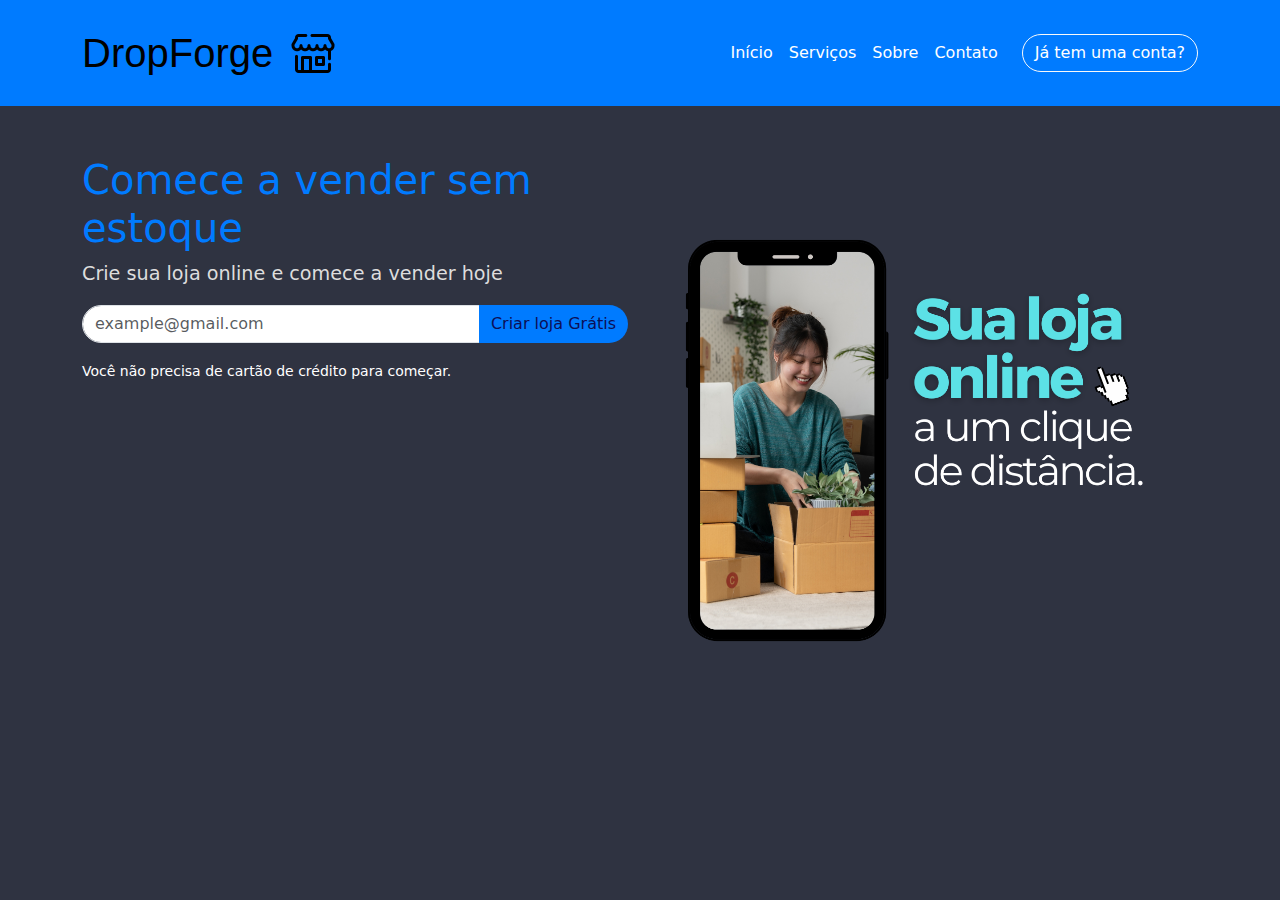
<file: index.html>
<!DOCTYPE html>
<html lang="pt-br">

<head>
    <meta charset="UTF-8">
    <meta name="viewport" content="width=device-width, initial-scale=1.0">
    <title>DropForge</title>
    <link rel="shortcut icon" href="IMG/Favicon.png" type="image/x-icon">
    <link href="https://cdn.jsdelivr.net/npm/bootstrap@5.3.0/dist/css/bootstrap.min.css" rel="stylesheet">
    <link rel="stylesheet" href="CSS/style.css">
    <link rel="stylesheet" href="cadastro.html">

</head>

<body>
    <header class="header-section" id="headerSection">
        <nav class="navbar navbar-expand-lg navbar-dark">
            <div class="container">
                <a class="navbar-brand" href="#">DropForge<i class="bi bi-cart"></i></a>
                <img src="IMG/parte.png" alt="">
                <button class="navbar-toggler" type="button" data-bs-toggle="collapse" data-bs-target="#navbarNav"
                    aria-controls="navbarNav" aria-expanded="false" aria-label="Toggle navigation">
                    <span class="navbar-toggler-icon"></span>
                </button>
                <div class="collapse navbar-collapse" id="navbarNav">
                    <ul class="navbar-nav ms-auto">
                        <li class="nav-item">
                            <a class="nav-link" href="#">Início</a>
                        </li>
                        <li class="nav-item">
                            <a class="nav-link" href="#">Serviços</a>
                        </li>
                        <li class="nav-item">
                            <a class="nav-link" href="#">Sobre</a>
                        </li>
                        <li class="nav-item">
                            <a class="nav-link" href="#">Contato</a>
                        </li>
                    </ul>
                    <button class="btn btn-outline-light ms-3"><a class="nav-link" target="_blank"
                            href="cadastro.html">Já tem uma conta?</a></button>
                </div>
            </div>
        </nav>
    </header>

    <section class="hero-section text-center" id="closeHeader">
        <div class="container">
            <div class="row">
                <div class="col-md-6 text-start">
                    <h1>Comece a vender sem estoque</h1>
                    <p>Crie sua loja online e comece a vender hoje</p>
                    <div class="input-group mb-3">
                        <input type="email" class="form-control" placeholder="example@gmail.com">
                        <button class="btn btn-primary" type="button"><a class="nav-link" target="_blank"
                                href="cadastro.html">Criar loja Grátis</a></button>
                    </div>
                    <small>Você não precisa de cartão de crédito para começar.</small>
                </div>
                <div class="col-md-6">
                    <img src="IMG/imagem.png" class="img-fluid rounded" alt="Loja online">
                </div>
            </div>
        </div>
    </section>


</body>


<script src="https://cdn.jsdelivr.net/npm/bootstrap@5.3.0/dist/js/bootstrap.bundle.min.js"></script>
</html>
</file>
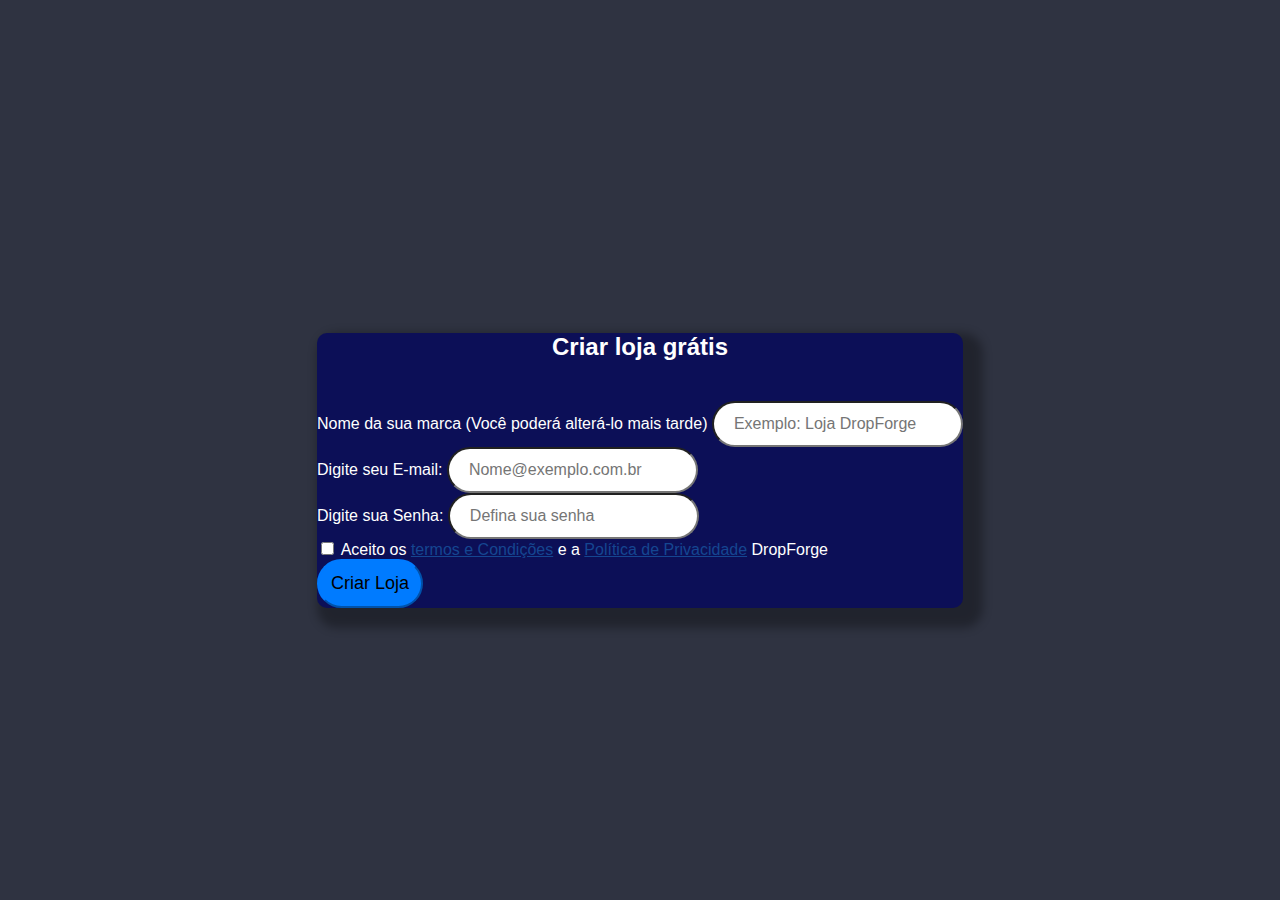
<file: cadastro.html>
<!DOCTYPE html>
<html lang="pt-br">

<head>
    <meta charset="UTF-8">
    <meta name="viewport" content="width=device-width, initial-scale=1.0">
    <title>Cadastro</title>
    <link rel="stylesheet" href="CSS/cadastro.css">
</head>

<body>
    <div class="modal-dialog">
        <div class="modal-content">
            <div class="modal-header">
                <h5 class="modal-title">Criar loja grátis</h5>
                <button type="button" class="btn-close" aria-label="Close" onclick="fecharModal()"></button>
            </div>
            <div class="modal-body">
                <form id="registrationForm">
                    <div class="mb-3">
                        <label for="storeName" class="form-label">Nome da sua marca (Você poderá alterá-lo mais
                            tarde)</label>
                        <input type="text" class="form-control" id="storeName" name="storeName"
                            placeholder="Exemplo: Loja DropForge" required>
                    </div>
                    <div class="mb-3">
                        <label for="email" class="form-label">Digite seu E-mail:</label>
                        <input type="email" class="form-control" id="email" name="email"
                            placeholder="Nome@exemplo.com.br" required>
                    </div>
                    <div class="mb-3">
                        <label for="password" class="form-label">Digite sua Senha:</label>
                        <input type="password" class="form-control" id="password" name="password"
                            placeholder="Defina sua senha" required>
                    </div>
                    <div class="form-check mb-3">
                        <input class="form-check-input" type="checkbox" id="terms" required>
                        <label class="form-check-label" for="terms">
                            Aceito os <a href="#" class="termo">termos e Condições</a> e a <a href="#" class="termo">Política de Privacidade</a>
                            DropForge
                        </label>
                    </div>
                    <div class="d-grid gap-2">
                        <button type="submit" class="btn btn-primary">Criar Loja</button>
                    </div>
                </form>
            </div>
        </div>
    </div>

</body>

</html>
</file>
<file: CSS/style.css>
body {
            background-color: #2f3341;
        }

        .hero-section {
            color: white;
            padding: 50px 0;
        }

        .hero-section h1 {
            font-size: 2.5rem;
            color: #007bff;
        }

        .hero-section p {
            font-size: 1.2rem;
            color: #ddd;
        }

        .hero-section .btn-primary {
            background-color: #007bff;
            border: none;
        }

        .hero-section .form-control {
            border-radius: 20px;
        }

        .hero-section .btn-primary{
            border-radius: 20px;
            color: #0C0F57;
        }

        .header-section {
            background-color: #007bff;
            padding: 10px 0;
            color: white;
        }

        .header-section .navbar-brand {
            font-size: 2.5rem;
            font-family: Arial, Helvetica, sans-serif;
            color: black !important;
        }

        .header-section .nav-link {
            color: white !important;
        }

        .header-section .btn-outline-light {
            border-radius: 20px;
            
        }
</file>
<file: CSS/cadastro.css>
body {
    background-color: #2f3341;
    font-family: Arial, sans-serif;
    display: flex;
    justify-content: center;
    align-items: center;
    height: 100vh;
    margin: 0;
}

/* Modal Container */
.modal-dialog {
    max-width: 3000px;
    text-align:start;
}

.modal-content {
    background-color: #0C0F57;
    border-radius: 10px;
    box-shadow: 10px 10px 10px 10px rgba(0, 0, 0, 0.3);
    color: white;
}

.modal-header {
    border-bottom: none;
    justify-content: center;
}

.modal-title {
    font-size: 24px;
    font-weight: bold;
    text-align: center;
}

.btn-close {
    position: absolute;
    right: 20px;
    top: 20px;
    background: none;
    border: none;
    font-size: 24px;
    color: rgb(255, 255, 255);
}

.btn-close:hover {
    cursor: pointer;
    color: #335891;
}

/* Campos de Formulário */
.form-control {
    border-radius: 50px;
    border: 10px 10px 10px 10px solid #000000;
    padding: 12px 20px;
    font-size: 16px;
}

.form-check-label a {
    color: #154691;
    text-decoration: underline;
}

.btn-primary {
    background-color: #007bff;
    border-color: #007bff;
    border-radius: 50px;
    padding: 12px;
    font-size: 18px;
    transition: background-color 0.3s ease;
}

.btn-primary:hover {
    background-color: #a0abc9;
    border-color: #0C0F57;
    margin-left: px;
}
</file>
